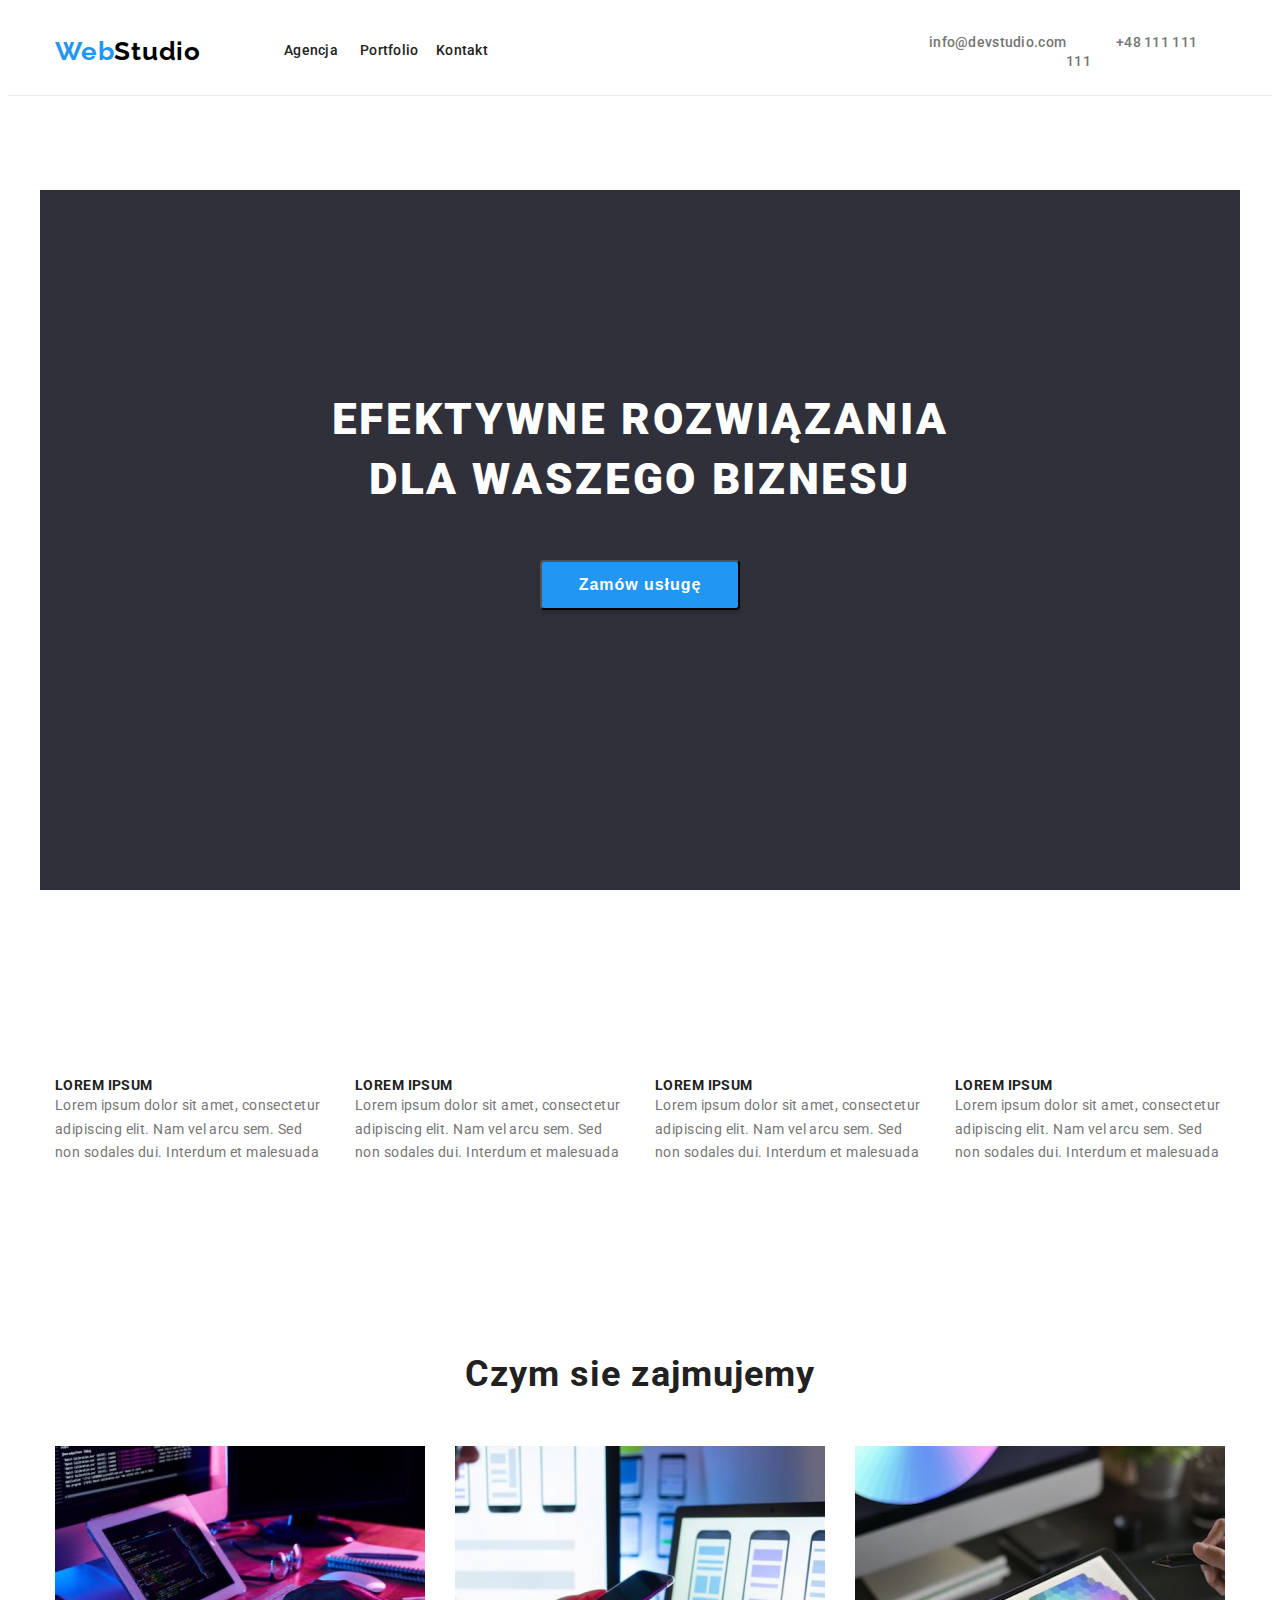
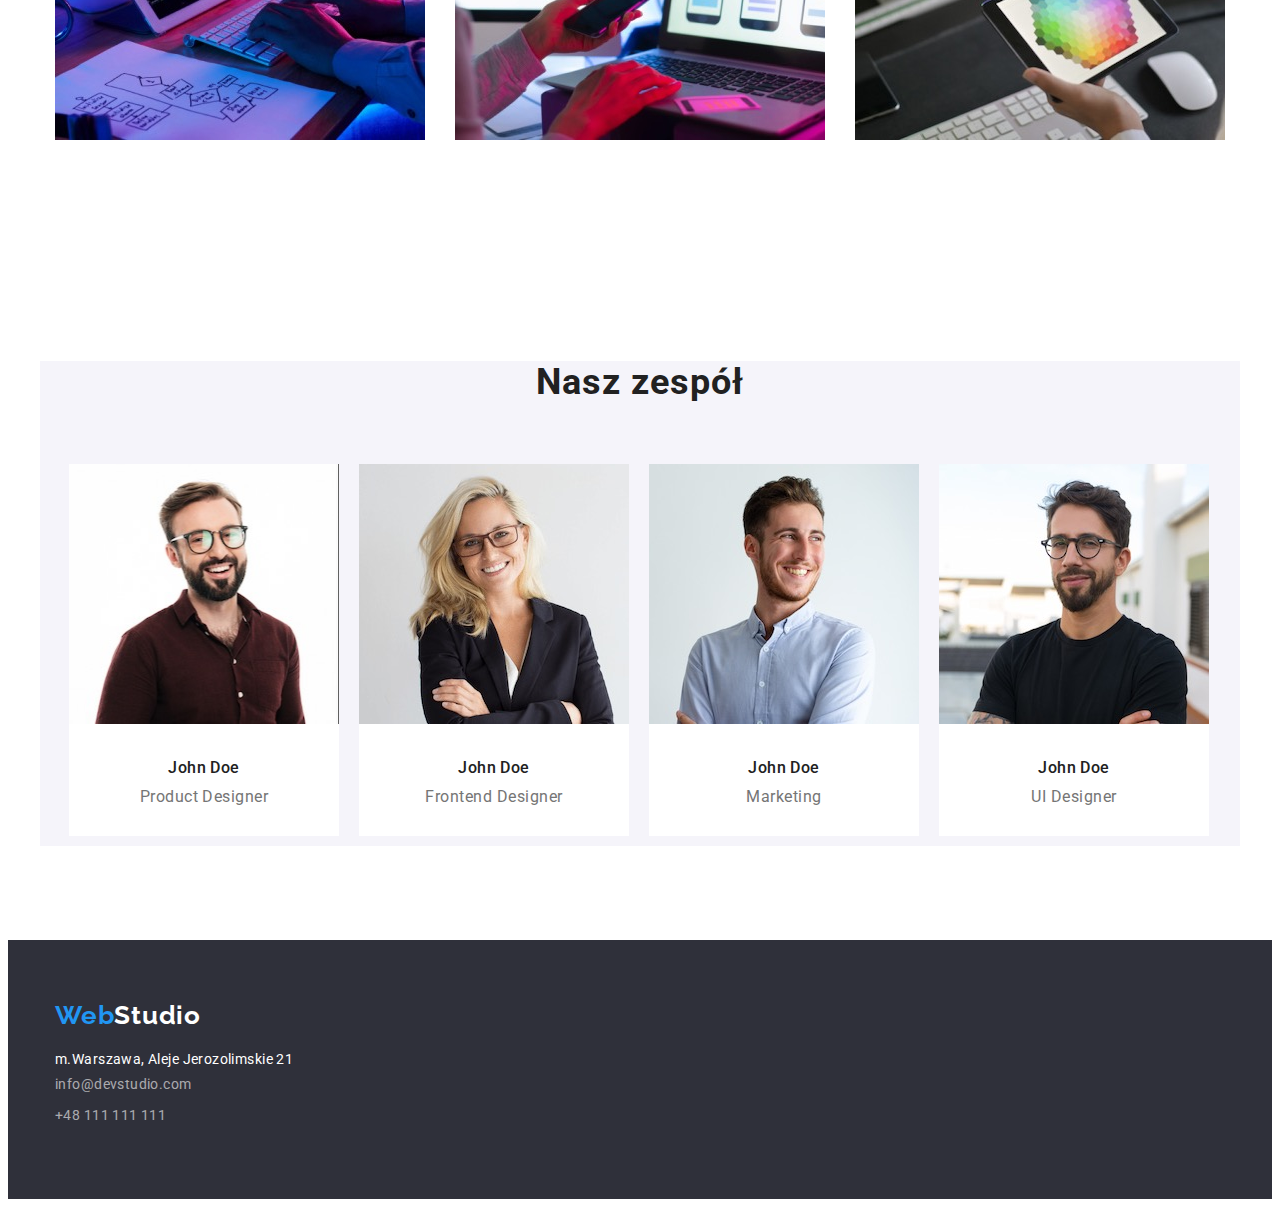
<file: index.html>
<!DOCTYPE html>
<html lang="pl">
  <head>
    <meta charset="UTF-8" />
    <meta http-equiv="X-UA-Compatible" content="IE=edge" />
    <meta name="viewport" content="width=device-width, initial-scale=1.0" /> 
    <title>WebStudio</title>
    <link rel="preconnect" href="https://fonts.googleapis.com"> 
    <link rel="preconnect" href="https://fonts.gstatic.com" crossorigin> 
    <link href="https://fonts.googleapis.com/css2?family=Raleway:ital,wght@0,700;1,700&family=Roboto:ital,wght@0,400;0,500;0,700;0,900;1,400;1,500;1,700;1,900&display=swap" rel="stylesheet"> 
    <link rel="stylesheet" href="https://cdnjs.cloudflare.com/ajax/libs/modern-normalize/1.1.0/modern-normalize.min.css" 
    integrity="sha512-wpPYUAdjBVSE4KJnH1VR1HeZfpl1ub8YT/NKx4PuQ5NmX2tKuGu6U/JRp5y+Y8XG2tV+wKQpNHVUX03MfMFn9Q==" 
    crossorigin="anonymous" 
    referrerpolicy="no-referrer"/>
    <link rel="stylesheet" href="./css/styles.css"/> 
  </head>
  <body>
    <header class="headers">
      <div class="container headers-section">
      <a class="brand-link" href="#">
      Web<span class="brand-h">Studio</span>
      </a>
      <nav>
        <ul class="menu">
          <li class="menu-item">
          <a href="#">Agencja</a>
          </li>
          <li class="menu-item">
          <a href="./portfolio.html">Portfolio</a>
          </li>
          <li class="menu-item">
          <a href="#">Kontakt</a>
          </li>
        </ul>
      </nav>
      <span>
        <ul class="menu-links">
          <li>
          <a class="contact-link" href="mailto:info@devstudio.com">info@devstudio.com</a>
          </li>
          <li>
          <a class="contact-link" href="tel:+48111111111">+48 111 111 111</a>
          </li>
        </ul>
      </span>
    </div>
    </header>
    <main>
      <!-- HERO -->
      <section class="section box">
        <div class="container hero">
        <h1 class="main-text">EFEKTYWNE ROZWIĄZANIA
           DLA WASZEGO BIZNESU</h1>
        <button type="button" class="order-link">Zamów usługę</button>
        </div>
      </section>
      <!-- TEKST -->
      <section class="section box">
        <div class="container">
          <ul class="container-text">
            <li class="text-box">
              <h6 class="content-title">LOREM IPSUM</h6>
              <p class="content-text">
                Lorem ipsum dolor sit amet, consectetur adipiscing elit. Nam vel
                arcu sem. Sed non sodales dui. Interdum et malesuada
              </p>
            </li>
            <li class="text-box">
              <h6 class="content-title">LOREM IPSUM</h6>
              <p class="content-text">
                Lorem ipsum dolor sit amet, consectetur adipiscing elit. Nam vel
                arcu sem. Sed non sodales dui. Interdum et malesuada
              </p>
            </li>
            <li class="text-box">
              <h6 class="content-title">LOREM IPSUM</h6>
              <p class="content-text">
                Lorem ipsum dolor sit amet, consectetur adipiscing elit. Nam vel
                arcu sem. Sed non sodales dui. Interdum et malesuada
              </p>
            </li>
            <li class="text-box">
              <h6 class="content-title">LOREM IPSUM</h6>
              <p class="content-text">
                Lorem ipsum dolor sit amet, consectetur adipiscing elit. Nam vel
                arcu sem. Sed non sodales dui. Interdum et malesuada
              </p>
            </li>
          </ul>
          </div>
      </section>
      <!-- ZDJECIA CZYM SIE ZAJMUJEMY -->
      <section class="section box">
        <div class="container">
          <h2 class="subject-wwd">Czym sie zajmujemy</h2>
          <ul class="container-img">
            <li>
              <img
                src="./images/image-2.jpg"
                alt="Programista uzywa klawiatury do pisania kodu ze schematu"
                width="370"
                height="294"
              />
            </li>
            <li>
              <img
                src="./images/image-3.jpg"
                alt="Programista koduje na komputerze wersje mobilną aplikacji sprawdzając efekt na trzymanym telefonie"
                width="370"
                height="294"
              />
            </li>
            <li>
              <img
                src="./images/image-4.jpg"
                alt="Programista koduje kolory uzywajac wzornika kolorow na tablecie"
                width="370"
                height="294"
              />
            </li>
          </ul>
          </div>
      </section>
      <!-- ZESPOL -->
      <section class="section box">
        <div class="container container-team">
          <h2 class="section-subject">Nasz zespół</h2>
          <ul class="container-memb">
            <li>
              <figure class="frame">
                <img
                  src="./images/image-5.jpg"
                  alt="Członek zespołu - meżczyzna z brodą w okularach - Product Designer"
                  width="270"
                  height="260"
                />
                <figcaption> 
                <p class="team-name">John Doe</p>
                <p class="team-position">Product Designer</p>
                </figcaption>    
              </figure>
              </li>
            <li>
              <figure class="frame">
                <img
                  src="./images/image-6.jpg"
                  alt="Członek zespołu - kobieta blond w okularach - Frontend developer"
                  width="270"
                  height="260"
                />
                <figcaption> 
                <p class="team-name">John Doe</p>
                <p class="team-position">Frontend Designer</p>
                </figcaption>
              </figure>
              </li>
            <li>
              <figure class="frame">
                <img
                  src="./images/image-7.jpg"
                  alt="Członek zespołu - młody meżczyzna - Marketing"
                  width="270"
                  height="260"
                />
                <figcaption>
                <p class="team-name">John Doe</p>
                <p class="team-position">Marketing</p>
                </figcaption>
              </figure>
            </li>
            <li>
              <figure class="frame">
                <img
                  src="./images/image-8.jpg"
                  alt="Członek zespołu - meżczyzna z brodą w okluarach - UI Designer"
                  width="270"
                  height="260"
                />
                <figcaption> 
                <p class="team-name">John Doe</p>
                <p class="team-position">UI Designer</p>
                </figcaption>  
              </figure>
              </li>
          </ul>
        </div>
      </section>
    </main>
    <footer class="footers">
      <div class="container footers-section">
        <a class="brand-link" href="#">
        Web<span class="brand-f">Studio</span>
       </a>
      <address class="footer-box">
        <p class="address-link">m.Warszawa, Aleje Jerozolimskie 21</p>
        <a href="mailto:info@devstudio.com" class="footer-link">info@devstudio.com</a>
        <a href="tel:+48111111111" class="footer-link">+48 111 111 111</a>
      </div>
      </address>
    </footer>
  </body>
</html>
</file>
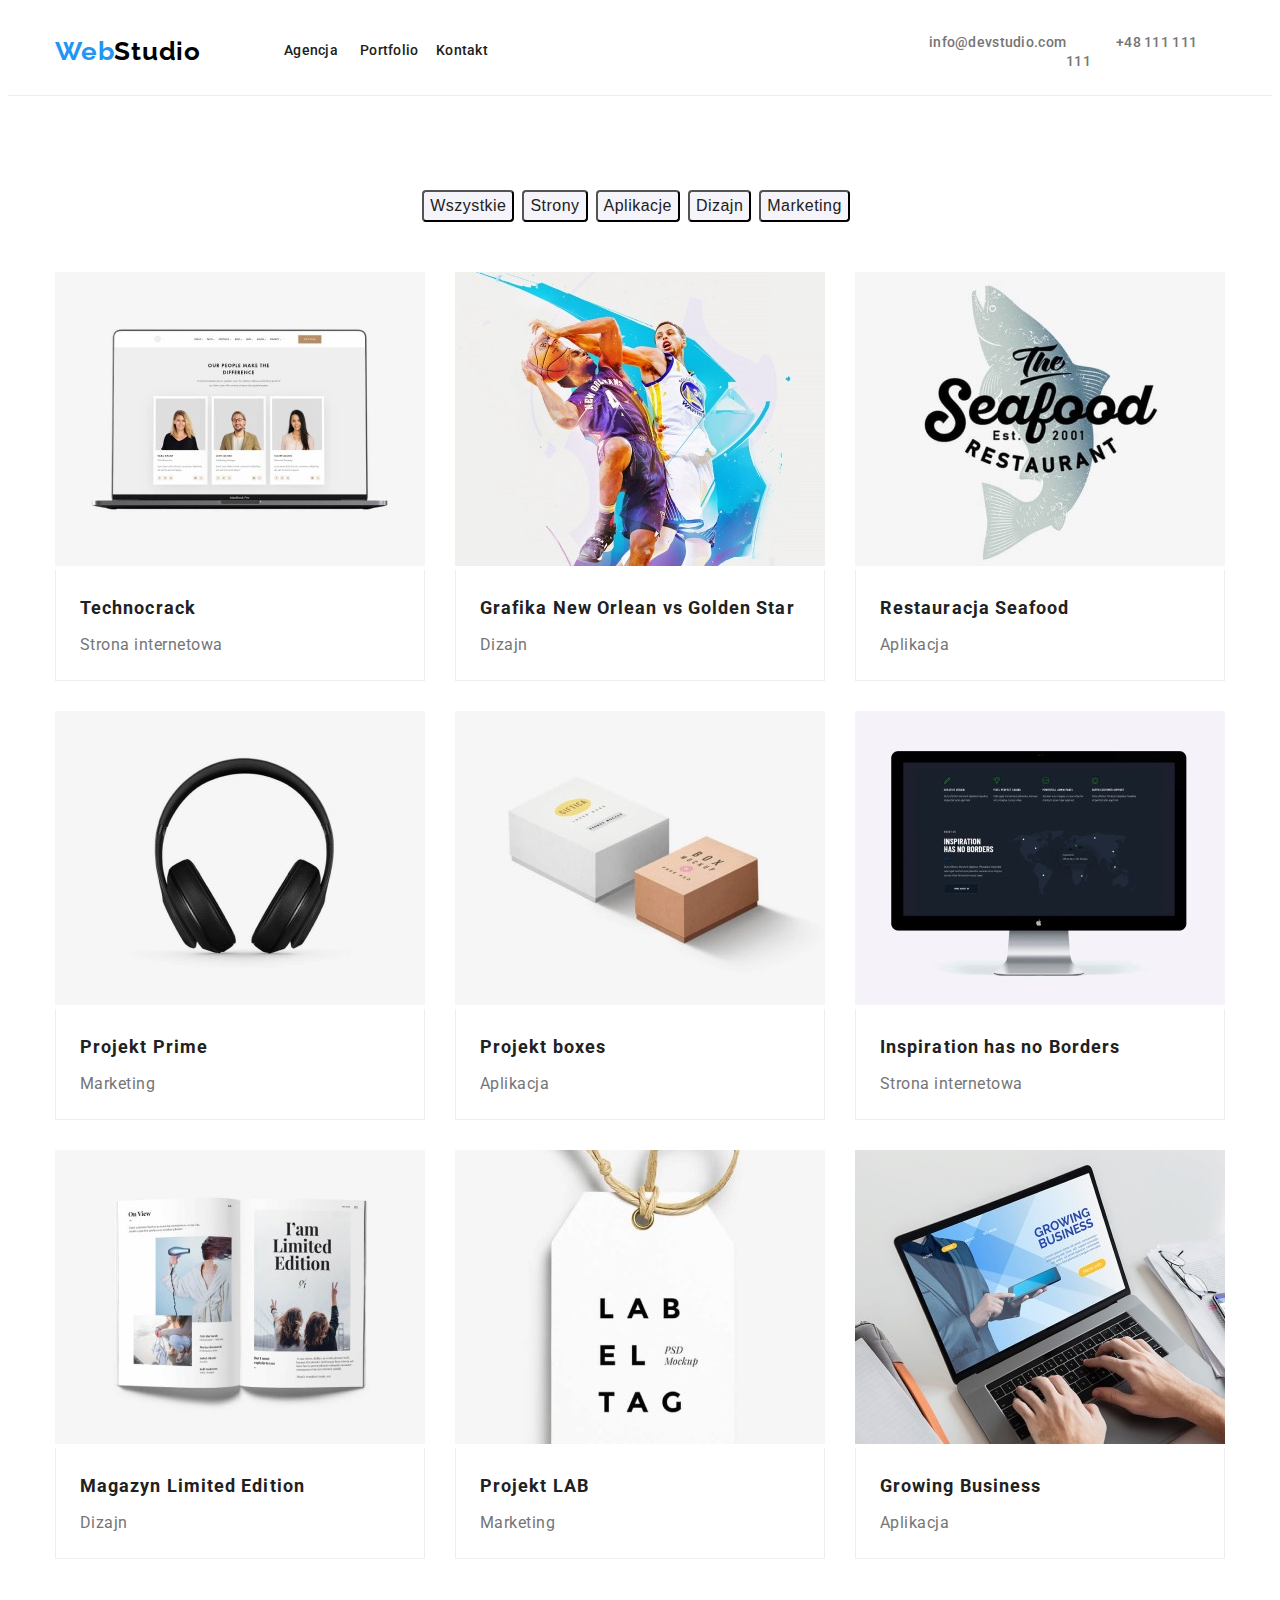
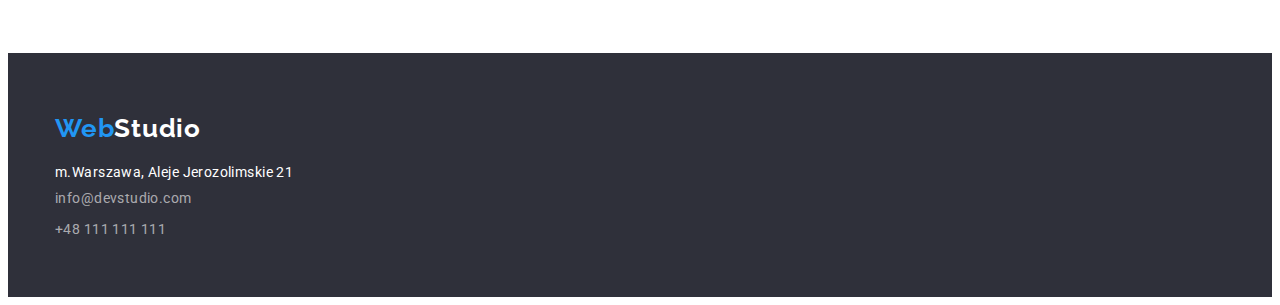
<file: portfolio.html>
<!DOCTYPE html>
<html lang="pl">
  <head>
    <meta charset="UTF-8" />
    <meta http-equiv="X-UA-Compatible" content="IE=edge" />
    <meta name="viewport" content="width=device-width, initial-scale=1.0" /> 
    <title>WebStudio</title>
    <link rel="preconnect" href="https://fonts.googleapis.com"> 
    <link rel="preconnect" href="https://fonts.gstatic.com" crossorigin> 
    <link href="https://fonts.googleapis.com/css2?family=Raleway:ital,wght@0,700;1,700&family=Roboto:ital,wght@0,400;0,500;0,700;0,900;1,400;1,500;1,700;1,900&display=swap" rel="stylesheet">
    <link rel="stylesheet" href="https://cdnjs.cloudflare.com/ajax/libs/modern-normalize/1.1.0/modern-normalize.min.css" 
    integrity="sha512-wpPYUAdjBVSE4KJnH1VR1HeZfpl1ub8YT/NKx4PuQ5NmX2tKuGu6U/JRp5y+Y8XG2tV+wKQpNHVUX03MfMFn9Q==" 
    crossorigin="anonymous" 
    referrerpolicy="no-referrer"/>
    <link rel="stylesheet" href="./css/styles.css"> 
  </head>
  <body>
    <header class="headers">
      <div class="container headers-section">
      <a class="brand-link" href="./index.html">
      Web<span class="brand-h">Studio</span>
      </a>
      <nav>
        <ul class="menu">
          <li class="menu-item">
          <a href="./index.html">Agencja</a>
          </li>
          <li class="menu-item">
          <a href="./index.html">Portfolio</a>
          </li>
          <li class="menu-item">
          <a href="#">Kontakt</a>
          </li>
        </ul>
      </nav>
      <span>
        <ul class="menu-links">
        <li>
        <a class="contact-link" href="mailto:info@devstudio.com">info@devstudio.com</a>
        </li>
        <li>
        <a class="contact-link" href="tel:+48111111111">+48 111 111 111</a>
        </li>
        </ul>
      </span>
      </div>
    </header>
    <main>
      <!-- PRZYCISKI NA FILTRZE I PORTFOLIO-->
      <section class="section box">
      <div class="container">
      <ul class="option-buttons">
        <li>
        <button class="option-button" type="button">Wszystkie</button>
        </li>
        <li>
        <button class="option-button" type="button">Strony</button>
        </li>
        <li>
        <button class="option-button" type="button">Aplikacje</button>
        </li>
        <li>
        <button class="option-button" type="button">Dizajn</button>
        </li>
        <li>
        <button class="option-button" type="button">Marketing</button>
        </li>
      </ul> 
          <ul class="cards">
            <li class="card-set">
              <figure>
                <img
                  src="./images/www-11.jpg"
                  alt="Laptop wyświetla stronę WWW"
                  width="370"
                  height="294"
                />
                <figcaption class="frame-opt">
                <p class="project-name">Technocrack</p>
                <p class="project-option">Strona internetowa</p>
              </figcaption>
              </figure>
            </li>
            <li class="card-set">
              <figure>
                <img
                  src="./images/dizajn-12.jpg"
                  alt="Koszykówka - zawodnicy walczą o piłkę"
                  width="370"
                  height="294"
                />
                <figcaption class="frame-opt"> 
                <p class="project-name">Grafika New Orlean vs Golden Star</p>
                <p class="project-option">Dizajn</p>
                </figcaption>
              </figure>
            </li>
            <li class="card-set">
              <figure>
                <img
                  src="./images/apka-13.jpg"
                  alt="Logo restauracji - napis na tle ryby"
                  width="370"
                  height="294"
                />
                <figcaption class="frame-opt"> 
                <p class="project-name">Restauracja Seafood</p>
                <p class="project-option">Aplikacja</p>
                </figcaption>
              </figure>
              </li>
            <li class="card-set">
              <figure>
                <img
                  src="./images/mktg-14.jpg"
                  alt="Słuchawki audio - czarne"
                  width="370"
                  height="294"
                />
                <figcaption class="frame-opt"> 
                <p class="project-name">Projekt Prime</p>
                <p class="project-option">Marketing</p>
                </figcaption>    
              </figure>
              </li>
            <li class="card-set">
                <figure>
                  <img
                    src="./images/boxes-15.jpg"
                    alt="Dwa pudełka z logo"
                    width="370"
                    height="294"
                  />
                  <figcaption class="frame-opt"> 
                  <p class="project-name">Projekt boxes</p>
                  <p class="project-option">Aplikacja</p>
                  </figcaption>
                </figure>
              </li>
              <li class="card-set">
                <figure>
                  <img
                    src="./images/desktop-16.jpg"
                    alt="Monitor wyświetla WWW"
                    width="370"
                    height="294"
                  />
                  <figcaption class="frame-opt">
                  <p class="project-name">Inspiration has no Borders</p>
                  <p class="project-option">Strona internetowa</p>
                  </figcaption>
                </figure>
              </li>
              <li class="card-set">
                <figure>
                  <img
                    src="./images/book-17.jpg"
                    alt="Okładka pisma"
                    width="370"
                    height="294"
                  />
                  <figcaption class="frame-opt"> 
                  <p class="project-name">Magazyn Limited Edition</p>
                  <p class="project-option">Dizajn</p>
                  </figcaption>    
                </figure>
                </li>
              <li class="card-set">
                <figure>
                  <img
                    src="./images/label-18.jpg"
                    alt="Label z logo"
                    width="370"
                    height="294"
                  />
                  <figcaption class="frame-opt"> 
                  <p class="project-name">Projekt LAB</p>
                  <p class="project-option">Marketing</p>
                  </figcaption>    
                </figure>
                </li>
              <li class="card-set">
                <figure>
                  <img
                    src="./images/laptop-19.jpg"
                    alt="Laptop wyświetla WWW"
                    width="370"
                    height="294"
                  />
                  <figcaption class="frame-opt"> 
                  <p class="project-name">Growing Business</p>
                  <p class="project-option">Aplikacja</p>
                  </figcaption>
                </figure>
              </li>
          </ul>
          </div>
        </section>
    </main>
    <footer class="footers">
      <div class="container footers-section">
        <a class="brand-link" href="#">
        Web<span class="brand-f">Studio</span>
       </a>
      <address class="footer-box">
        <p class="address-link">m.Warszawa, Aleje Jerozolimskie 21</p>
        <a href="mailto:info@devstudio.com" class="footer-link">info@devstudio.com</a>
        <a href="tel:+48111111111" class="footer-mail">+48 111 111 111</a>
      </div>
      </address>
    </footer>
  </body>
</html>
</file>
<file: css/styles.css>
/* Zastosowanie ogólne */
* ,
* :before,
* :after {
    box-sizing: border-box;
}
:root {
    --main-color: #212121;
    --secondary-color: #757575;
    --hover-color: #2196F3;
    --black-color: #000000;
    --white-color: #ffffff;
    --footerlink-color: rgba(255, 255, 255, 0.6);
    --backgroud-color: #2f303A;
}
a {
    text-decoration: none;
    color: var(--main-color);
     }
figure, li, ul, h1, h6, p {
    padding: 0;
    margin: 0;
}
ul {
    list-style: none;
}
body {
    font-family: 'Roboto', sans-serif;
    color: var(--main-color);
}
.container {
    width: 1200px;
    margin: 0 auto;
    padding-left: 15px;
    padding-right: 15px;
}
.headers {
    margin: 0 auto;
    padding-bottom: 25px;
    padding-top: 24px;
    border-bottom: 1px solid #ECECEC;
    width: 100%;
    }
.headers-section {
    display: flex;
    align-items: center;
}
.footers {
    margin: 0 auto;
    background: var(--backgroud-color);
    width: 100%;
    padding-top: 60px;
    padding-bottom: 60px;
}   
.footers-section {
    display: flex;
    flex-direction: column;
    justify-content: center;
}
.section {
    padding-top: 94px;
    padding-bottom: 94px;
}
.box {
    margin: 0 auto;
    width: 100%;
}
/* Pseudoklasy etc */
.contact-link:hover,
.contact-link:focus {
    color: var(--hover-color);
}   
.footer-link:hover,
.footer-link {
    color: var(--hover-color);
}
.menu-item a:hover,
.menu-item a:focus {
    color: var(--hover-color);
}
.option-button:hover,
.option-button:focus {
    background-color: var(--hover-color);
    color: var(--white-color);
}
/* Zastosowanie Header */
.brand-link {
    font-family: 'Raleway';
    font-weight: 700;
    font-size: 26px;
    line-height: 1.19;
    letter-spacing: 0.03em;
    color: var(--hover-color); 
    text-decoration: none;
    }
.brand-h {
    color: var(--black-color);
}
.brand-f {
    color: var(--white-color);
}
.contact-link {
    font-weight: 500;
    font-size: 14px;
    line-height: 1.14;
    letter-spacing: 0.02em;
    text-decoration: none;
    color: var(--secondary-color);
    padding-left: 50px;
    }
.menu {
    display: flex;
    padding-left: 83px;
}
.menu-item {
    width: 76px;
    text-decoration: none;
    font-weight: 500;
    font-size: 14px;
    line-height: 1.14;
    letter-spacing: 0.02em;
    color: var(--main-color);
}
.menu-links {
    display: flex;
    padding-left: 367px;
}
/* Zastosowanie Main Index Hero */
.hero {
    display: flex;
    flex-direction: column;
    justify-content: space-around;
    align-items: center;
    background-color: var(--backgroud-color);
    padding-bottom: 280px;
    padding-top: 200px;
}
.main-text {
    font-weight: 900;
    font-size: 44px;
    line-height: 1.36;
    text-align: center;
    letter-spacing: 0.06em;
    text-transform: uppercase;
    color: var(--white-color);
    width: 696px;
    padding-bottom: 50px;
}
.order-link {
    font-weight: 700;
    font-size: 16px;
    line-height: 1.88;
    text-align: center;
    letter-spacing: 0.06em;
    color: var(--white-color);
    cursor: pointer;
    width: 200px;
    height: 50px;  
    background: var(--hover-color);
    box-shadow: 0px 4px 4px rgba(0,0,0,0.15);
    border-radius: 4px;
}
/* Zastosowanie Main Index Text content */
.content-title {
    font-weight: 700;
    font-size: 14px;
    line-height: 1.14;
    letter-spacing: 0.03em;
    text-transform: uppercase;
}
.content-text {
    font-size: 14px;
    line-height: 1.71;
    letter-spacing: 0.03em;
    color: var(--secondary-color);
}
.container-text {
    display: flex;
    flex-wrap: wrap;
    gap: 30px;
    margin: 0 auto;
    padding-left: 0px;
}
.text-box {
    flex-basis: calc((100% - 90px) / 4);
}
/* Zastosowanie Main Index img */
.subject-wwd {
    font-weight: 700;
    font-size: 36px;
    line-height: 1.17;
    text-align: center;
    letter-spacing: 0.03em;
    margin-bottom: 0px;
    padding-bottom: 50px;
    margin: 0 auto;
}
.container-img {
    display: flex;
    flex-wrap: wrap;
    gap: 30px;
    margin: 0 auto;
    padding-left: 0px;
}
/* Zastosowanie Main Index Team */
.section-subject {
    font-weight: 700;
    font-size: 36px;
    line-height: 1.17;
    text-align: center;
    letter-spacing: 0.03em;
    margin-bottom: 0;
    padding-bottom: 50px;
}
.team-name {
    font-weight: 500;
    font-size: 16px;
    line-height: 1.19;
    text-align: center;
    letter-spacing: 0.03em;
    margin-top: 0px;
    margin-bottom: 0px;
    padding-top: 30px;
    padding-bottom: 10px;
}
.team-position {
    font-size: 16px;
    line-height: 1.19;
    text-align: center;
    letter-spacing: 0.03em;
    color: var(--secondary-color);
    margin-top: 0px;
    margin-bottom: 0px;
    padding-bottom: 30px;
}
.frame {
    margin: 10px;
    background-color: var(--white-color);
}
.container-team {
        background-color: #f5f4fa;
}
.container-memb {
    display: flex;
    list-style: none;
    background-color: #f5f4fa;
    box-shadow: 0px 1px 3px rgba(0,0,0,0,14), 0px 1px 1px rgba(0,0,0,0,14), 0px 2px 1px rgba(0, 0, 0, 0.2);
    border-radius: 0px 0px 4px 4px;
    padding-left: 4px;
}
/* Zastosowanie Footer bez Brand Logo */
.address-link {
    font-size: 14px;
    font-style: normal;
    line-height: 1.17;
    letter-spacing: 0.03em;
    color: var(--white-color);
    padding-top: 20px;
    padding-bottom: 9px;
}
.footer-link {
    font-size: 14px;
    line-height: 1.17;
    font-style: normal;
    letter-spacing: 0.03em;
    text-decoration: none;
    color: var(--footerlink-color);
    margin-bottom: 15px;
}
.footer-mail {
    font-size: 14px;
    font-style: normal;
    line-height: 1.17;
    letter-spacing: 0.03em;
    text-decoration: none;
    color: var(--footerlink-color);
}
.footer-box {
    display: flex;
    flex-direction: column;
}
/* Zastosowanie w Main Portfolio */
.option-button {
    font-weight: 500;
    font-size: 16px;
    line-height: 1.63;
    text-align: center;
    letter-spacing: 0.03em;
    color: var(--main-color);
    cursor: pointer;
    margin-right: 8px;
    border-radius: 4px;
    background-color: #f5f4fa;
    }
.project-name {
    font-weight: 700;
    font-size: 18px;
    line-height: 2;
    letter-spacing: 0.06em;
    margin-top: 0px;
    margin-bottom: 0px;
    padding-left: 24px;
    padding-top: 20px;
    padding-bottom: 4px;
}
.project-option {
    font-size: 16px;
    line-height: 1.88;
    letter-spacing: 0.03em;
    color: var(--secondary-color);
    padding-left: 24px;
    padding-bottom: 20px;
    margin-top: 0px;
    margin-bottom: 0px;
}
.option-buttons {
    display: flex;  
    justify-content: center;  
    padding-bottom: 50px;
}
.cards {
    display: flex;
    flex-wrap: wrap;
    gap: 30px; 
    padding: 0px;
}
.card-set {
    flex-basis: calc((100% - 60px) / 3);
}
.frame-opt {
    border-bottom: 1px solid #EEEEEE;
    border-left: 1px solid #EEEEEE;
    border-right: 1px solid #EEEEEE;
}
</file>
